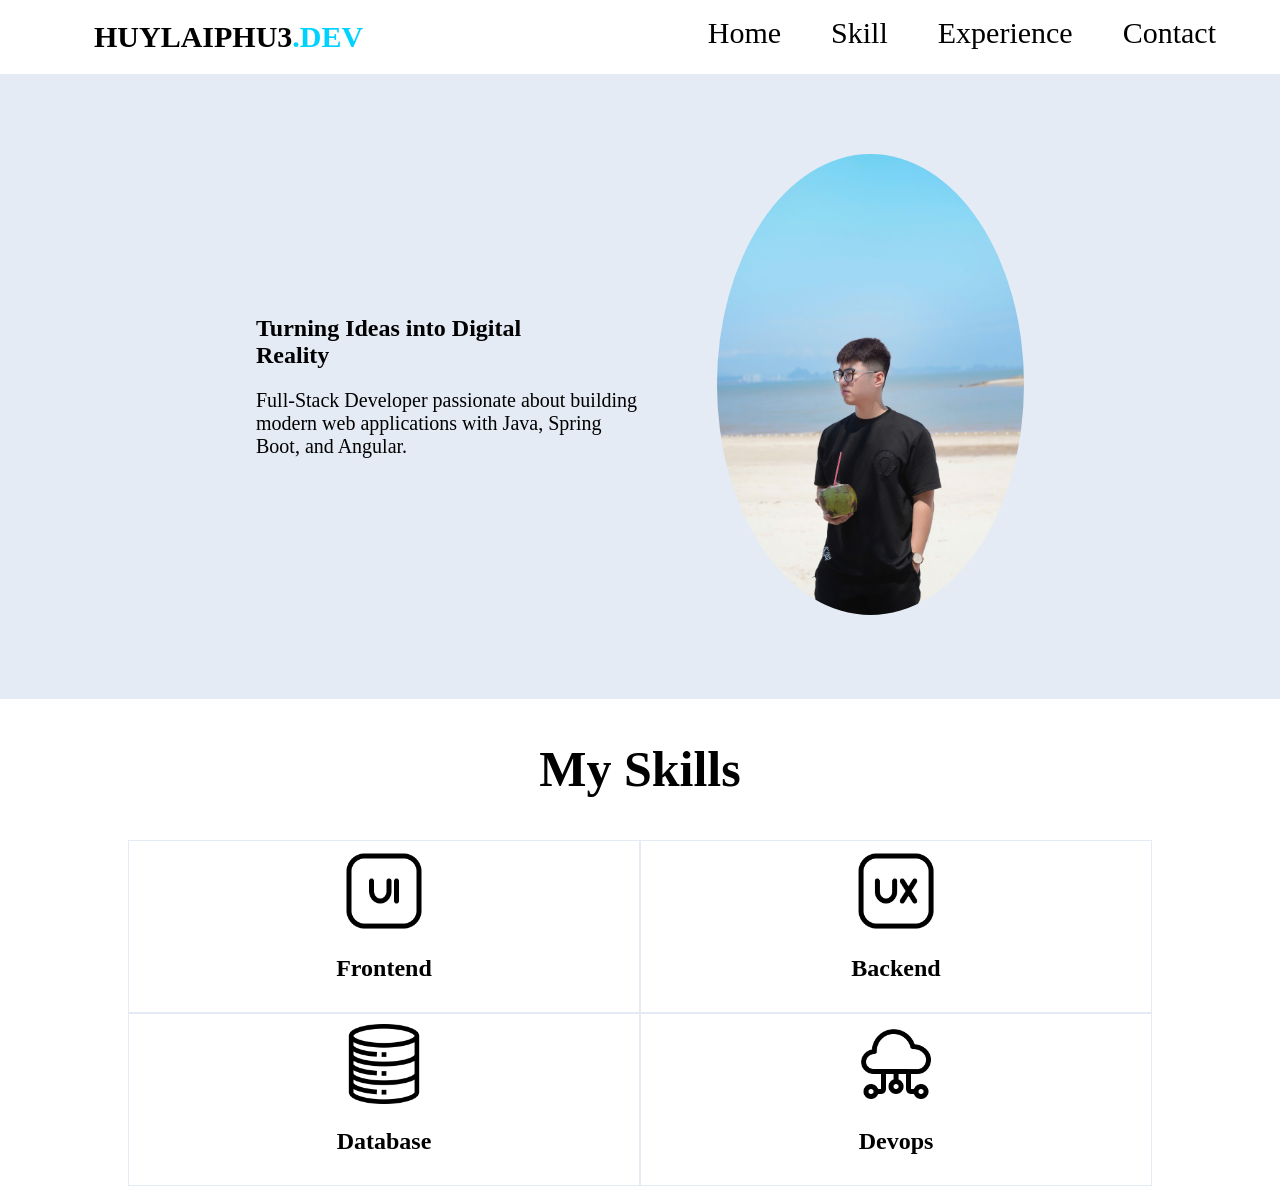
<file: index.html>
<!DOCTYPE html>
<html lang="en">
<head>
    <meta charset="UTF-8">
    <meta name="viewport" content="width=device-width, initial-scale=1.0">
    <title>Portfolio-Lại Phú Huy</title>
    <link rel="stylesheet" href="header.css">
    <link rel="stylesheet" href="summary.css">
    <link rel="stylesheet" href="skills.css">
</head>
<body>
  <header>
      <h1 class="logo">HUYLAIPHU3<span>.DEV</span></h1>
      <nav class="navbar">
          <ul>
              <li><a href="index.html">Home</a></li>
              <li><a href="index.html">Skill</a></li>
              <li><a href="about.html">Experience</a></li>
              <li><a href="contact.html">Contact</a></li>
          </ul>
      </nav>
  </header>

    <section class="summary">
        <div class="text">
            <h1>Turning Ideas into Digital Reality</h1>
            <p>Full-Stack Developer passionate about building modern web applications with Java, Spring Boot, and Angular.</p>
        </div>
        <div class="avatar">
            <img src="avatar.jpg" alt="">
        </div>
    </section>

    <section class = skills>
        <h1 class="title">My Skills</h1>
        <div class="ui">
            <img src="user-interface.png" alt="">
            <h1>Frontend</h1>
            <p></p>
        </div>
        <div class="ux">
            <img src="user-experience.png" alt="">
            <h1>Backend</h1>
            <p></p>
        </div>
        <div class="database">
            <img src="database.png" alt="">
            <h1>Database</h1>
            <p></p>
        </div>
        <div class="devops">
            <img src="upload.png" alt="">
            <h1>Devops</h1>
            <p></p>
        </div>
    </section>
</body>
</html>
</file>
<file: header.css>
body{
    margin: 0;
}
span{
    color: #00d2ff;
    font-size: 30px;

}
.logo{
    margin-left:30px;
    font-size: 30px;
    display: flex;
}

header {
    display: flex;
    padding: 0 5%;
    justify-content: space-between;
    margin: 0 0;
}
/*.navbar li{*/
/*    font-size: 30px;*/
/*    display: inline-block;*/
/*    margin-left: 30px;*/
/*}*/
.navbar ul{
    display:flex;
    list-style:none;
    gap:30px;
    padding:0;
}

.navbar li{
    display:inline-block;
    margin-left:20px;
    font-size:30px;
}

a{
    text-decoration: none;
    color: var(--primary-color);
}
</file>
<file: summary.css>
.summary {
    display: flex;
    justify-content: space-between;
    align-items: center;
    padding:80px 20%;
    background: #E4EBF5;
}

.text{
    width:50%;
}

.avatar{
    width:40%;
}

.avatar img{
    width:100%;
    border-radius: 50%;
}
.text p{
    font-size:20px;
}
.text h1{
    width: 80%;
    /*font-size: 35px;*/
}
</file>
<file: skills.css>
.skills{
    margin: 0;
    display: grid;
    grid-template-columns: 1fr 1fr;
    /*justify-content: space-around;*/
    padding:0px 10%;
}
.skills img{
    width:80px;
}
.skills div{
    text-align: center;
    border: #E4EBF5 solid 1px;
    padding: 10px;
}
.title{
    grid-column: span 2;
    text-align: center;
    font-size: 50px;
    font-weight: bold;
    border: hidden;
}
</file>
